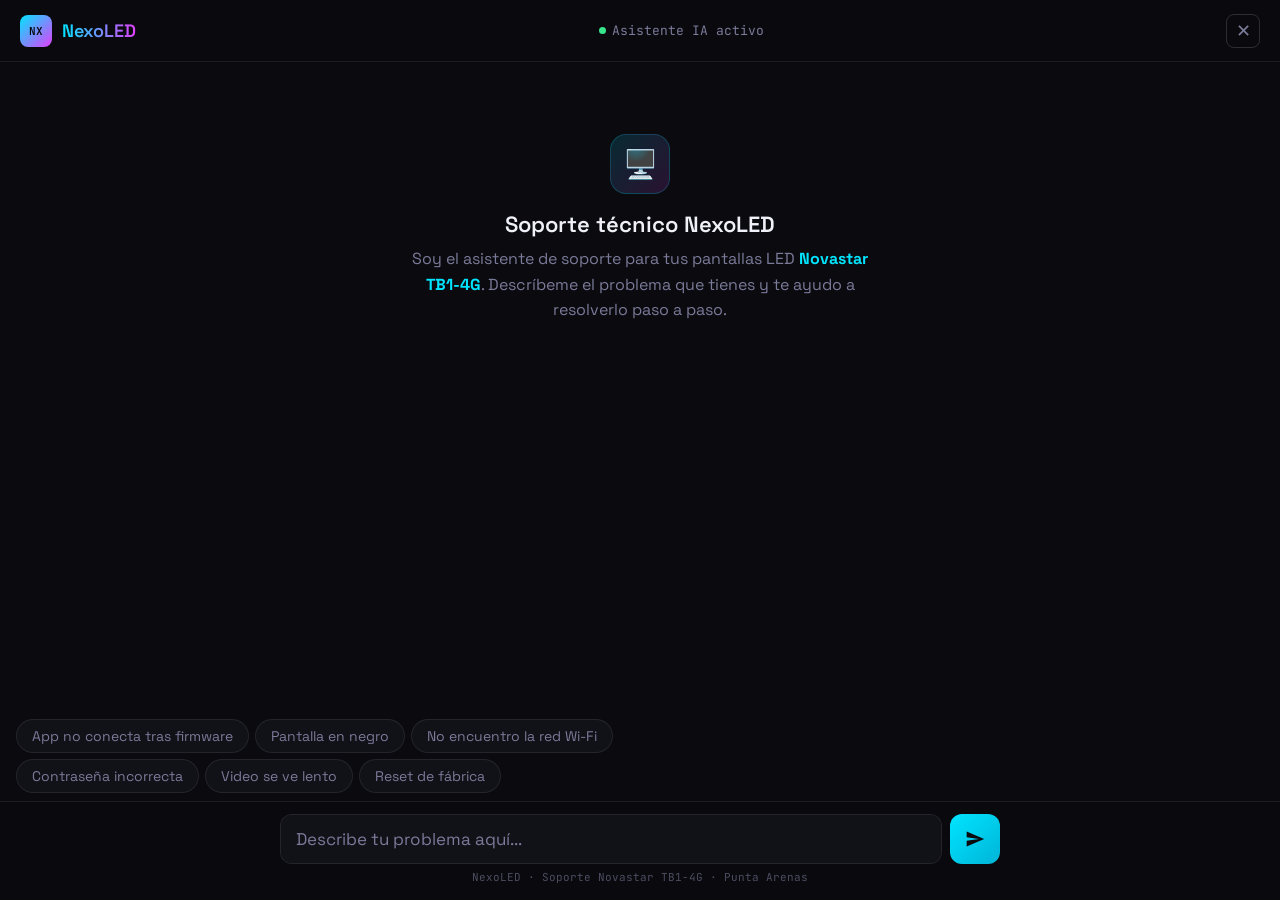
<file: soporte-chat.html>
<!DOCTYPE html>
<html lang="es">
<head>
<meta charset="UTF-8">
<meta name="viewport" content="width=device-width, initial-scale=1.0">
<title>Soporte IA · NexoLED</title>
<link rel="preconnect" href="https://fonts.googleapis.com">
<link href="https://fonts.googleapis.com/css2?family=Space+Grotesk:wght@400;500;600&family=JetBrains+Mono:wght@400;600&display=swap" rel="stylesheet">
<style>
:root {
  --cyan: #00e5ff;
  --magenta: #e040fb;
  --bg: #0a0a0f;
  --bg2: #111118;
  --bg3: #1a1a24;
  --border: rgba(255,255,255,0.08);
  --text: #f0f0f8;
  --muted: #7a7a99;
  --user-bubble: #1a1a2e;
  --ai-bubble: #111118;
}
*, *::before, *::after { box-sizing: border-box; margin: 0; padding: 0; }
html, body { height: 100%; }

body {
  font-family: 'Space Grotesk', sans-serif;
  background: var(--bg);
  color: var(--text);
  display: flex;
  flex-direction: column;
  height: 100dvh;
  overflow: hidden;
  font-size: 17px;
}

.header {
  display: flex;
  align-items: center;
  justify-content: space-between;
  padding: 0.85rem 1.25rem;
  border-bottom: 1px solid var(--border);
  background: rgba(10,10,15,0.98);
  flex-shrink: 0;
  backdrop-filter: blur(12px);
}
.logo-row { display: flex; align-items: center; gap: 10px; }
.logo-icon {
  width: 32px; height: 32px;
  background: linear-gradient(135deg, var(--cyan), var(--magenta));
  border-radius: 8px;
  display: flex; align-items: center; justify-content: center;
  font-family: 'JetBrains Mono', monospace;
  font-size: 11px; font-weight: 600; color: #0a0a0f;
}
.logo-text { font-size: 18px; font-weight: 600; }
.logo-text span {
  background: linear-gradient(90deg, var(--cyan), var(--magenta));
  -webkit-background-clip: text; -webkit-text-fill-color: transparent; background-clip: text;
}
.status-dot { display: flex; align-items: center; gap: 6px; font-size: 13px; font-family: 'JetBrains Mono', monospace; color: var(--muted); }
.dot { width: 7px; height: 7px; border-radius: 50%; background: #39e58c; animation: pulse 2s ease-in-out infinite; }
@keyframes pulse { 0%,100%{opacity:1;} 50%{opacity:0.4;} }

.close-chat-btn {
  background: none;
  border: 1px solid rgba(255,255,255,0.15);
  color: var(--muted);
  width: 34px; height: 34px;
  border-radius: 8px;
  cursor: pointer;
  font-size: 18px;
  display: flex; align-items: center; justify-content: center;
  transition: all 0.2s;
  flex-shrink: 0;
}
.close-chat-btn:hover { border-color: var(--cyan); color: var(--cyan); }

.chat-area {
  flex: 1; overflow-y: auto; padding: 1.5rem 1rem;
  display: flex; flex-direction: column; gap: 1rem; scroll-behavior: smooth;
}
.chat-area::-webkit-scrollbar { width: 4px; }
.chat-area::-webkit-scrollbar-track { background: transparent; }
.chat-area::-webkit-scrollbar-thumb { background: var(--border); border-radius: 4px; }

.msg { display: flex; gap: 10px; max-width: 720px; width: 100%; animation: msgIn 0.25s ease; }
@keyframes msgIn { from{opacity:0;transform:translateY(8px);} to{opacity:1;transform:translateY(0);} }
.msg.user { flex-direction: row-reverse; margin-left: auto; }
.msg.ai { margin-right: auto; }

.avatar {
  width: 32px; height: 32px; border-radius: 50%;
  display: flex; align-items: center; justify-content: center;
  font-size: 12px; font-weight: 600; flex-shrink: 0; margin-top: 2px;
}
.msg.ai .avatar { background: linear-gradient(135deg, var(--cyan), var(--magenta)); color: #0a0a0f; font-family: 'JetBrains Mono', monospace; }
.msg.user .avatar { background: var(--bg3); border: 1px solid var(--border); color: var(--muted); }

.bubble { padding: 13px 17px; border-radius: 14px; font-size: 17px; line-height: 1.65; max-width: calc(100% - 44px); }
.msg.user .bubble { background: var(--user-bubble); border: 1px solid rgba(0,229,255,0.15); border-top-right-radius: 4px; color: var(--text); }
.msg.ai .bubble { background: var(--ai-bubble); border: 1px solid var(--border); border-top-left-radius: 4px; color: var(--text); }

.bubble p { margin-bottom: 0.6rem; }
.bubble p:last-child { margin-bottom: 0; }
.bubble strong { font-weight: 600; color: var(--cyan); }
.bubble em { color: var(--muted); font-style: normal; font-size: 15px; }
.bubble ol, .bubble ul { padding-left: 1.2rem; margin: 0.5rem 0; }
.bubble li { margin-bottom: 6px; line-height: 1.55; }
.bubble code { font-family: 'JetBrains Mono', monospace; font-size: 14px; background: rgba(0,229,255,0.08); border: 1px solid rgba(0,229,255,0.15); padding: 1px 6px; border-radius: 4px; color: var(--cyan); }
.bubble hr { border: none; border-top: 1px solid var(--border); margin: 10px 0; }
.bubble h1 { font-size: 19px; font-weight: 600; color: var(--text); margin: 0.75rem 0 0.4rem; line-height: 1.3; }
.bubble h2 { font-size: 17px; font-weight: 600; color: var(--cyan); margin: 0.75rem 0 0.4rem; line-height: 1.3; }
.bubble h3 { font-size: 15px; font-weight: 600; color: var(--muted); margin: 0.5rem 0 0.3rem; line-height: 1.3; }

.typing-dots { display: flex; gap: 4px; align-items: center; padding: 4px 0; }
.typing-dots span { width: 7px; height: 7px; border-radius: 50%; background: var(--cyan); opacity: 0.4; animation: blink 1.2s ease-in-out infinite; }
.typing-dots span:nth-child(2) { animation-delay: 0.2s; }
.typing-dots span:nth-child(3) { animation-delay: 0.4s; }
@keyframes blink { 0%,100%{opacity:0.4;} 50%{opacity:1;} }

.suggestions { padding: 0 1rem 0.5rem; display: flex; flex-wrap: wrap; gap: 6px; max-width: 720px; flex-shrink: 0; }
.sug-btn { padding: 7px 15px; border: 1px solid var(--border); border-radius: 20px; font-size: 14px; font-family: 'Space Grotesk', sans-serif; background: var(--bg2); color: var(--muted); cursor: pointer; transition: all 0.18s; white-space: nowrap; }
.sug-btn:hover { border-color: var(--cyan); color: var(--cyan); background: rgba(0,229,255,0.06); }

.input-area { padding: 0.75rem 1rem 1rem; border-top: 1px solid var(--border); background: rgba(10,10,15,0.98); flex-shrink: 0; }
.input-row { display: flex; gap: 8px; max-width: 720px; margin: 0 auto; }
textarea {
  flex: 1; background: var(--bg2); border: 1px solid var(--border); border-radius: 12px;
  padding: 12px 15px; font-size: 17px; font-family: 'Space Grotesk', sans-serif;
  color: var(--text); resize: none; outline: none; height: 50px; max-height: 130px;
  overflow-y: auto; line-height: 1.5; transition: border-color 0.2s;
}
textarea::placeholder { color: var(--muted); }
textarea:focus { border-color: rgba(0,229,255,0.4); }

.send-btn {
  width: 50px; height: 50px;
  background: linear-gradient(135deg, var(--cyan), #00b4d8);
  border: none; border-radius: 12px; cursor: pointer;
  display: flex; align-items: center; justify-content: center;
  flex-shrink: 0; transition: opacity 0.2s, transform 0.1s;
}
.send-btn:hover { opacity: 0.85; }
.send-btn:active { transform: scale(0.95); }
.send-btn:disabled { opacity: 0.35; cursor: not-allowed; }
.send-btn svg { width: 20px; height: 20px; fill: #0a0a0f; }

.footer-note { text-align: center; font-size: 11px; font-family: 'JetBrains Mono', monospace; color: var(--muted); margin-top: 6px; opacity: 0.6; }

.welcome { max-width: 520px; margin: 1rem auto; text-align: center; padding: 2rem 1rem; }
.welcome-icon { width: 60px; height: 60px; background: linear-gradient(135deg, rgba(0,229,255,0.15), rgba(224,64,251,0.15)); border: 1px solid rgba(0,229,255,0.2); border-radius: 16px; display: flex; align-items: center; justify-content: center; margin: 0 auto 1rem; font-size: 28px; }
.welcome h2 { font-size: 22px; font-weight: 600; margin-bottom: 0.5rem; }
.welcome p { font-size: 16px; color: var(--muted); line-height: 1.6; }

@media (max-width: 480px) {
  .status-dot span { display: none; }
  .bubble { font-size: 15px; }
  .welcome h2 { font-size: 20px; }
  .welcome p { font-size: 14px; }
}
</style>
</head>
<body>

<div class="header">
  <div class="logo-row">
    <div class="logo-icon">NX</div>
    <div class="logo-text"><span>NexoLED</span></div>
  </div>
  <div class="status-dot">
    <div class="dot"></div>
    <span>Asistente IA activo</span>
  </div>
  <button class="close-chat-btn" onclick="cerrarChat()" aria-label="Cerrar soporte">✕</button>
</div>

<div class="chat-area" id="chat">
  <div class="welcome" id="welcome">
    <div class="welcome-icon">🖥️</div>
    <h2>Soporte técnico NexoLED</h2>
    <p>Soy el asistente de soporte para tus pantallas LED <strong style="color:var(--cyan)">Novastar TB1-4G</strong>. Descríbeme el problema que tienes y te ayudo a resolverlo paso a paso.</p>
  </div>
</div>

<div class="suggestions" id="sugs">
  <button class="sug-btn" onclick="sendSug(this)">App no conecta tras firmware</button>
  <button class="sug-btn" onclick="sendSug(this)">Pantalla en negro</button>
  <button class="sug-btn" onclick="sendSug(this)">No encuentro la red Wi-Fi</button>
  <button class="sug-btn" onclick="sendSug(this)">Contraseña incorrecta</button>
  <button class="sug-btn" onclick="sendSug(this)">Video se ve lento</button>
  <button class="sug-btn" onclick="sendSug(this)">Reset de fábrica</button>
</div>

<div class="input-area">
  <div class="input-row">
    <textarea id="inp" placeholder="Describe tu problema aquí..." rows="1"></textarea>
    <button class="send-btn" id="sendBtn" onclick="send()">
      <svg viewBox="0 0 24 24"><path d="M2.01 21L23 12 2.01 3 2 10l15 2-15 2z"/></svg>
    </button>
  </div>
  <div class="footer-note">NexoLED · Soporte Novastar TB1-4G · Punta Arenas</div>
</div>

<script>
let history = [];
let busy = false;

const chatEl = document.getElementById('chat');
const inp = document.getElementById('inp');
const sendBtn = document.getElementById('sendBtn');
const sugsEl = document.getElementById('sugs');

function cerrarChat() {
  try {
    window.parent.toggleSupport();
  } catch(e) {
    window.history.back();
  }
}

inp.addEventListener('keydown', e => {
  if (e.key === 'Enter' && !e.shiftKey) { e.preventDefault(); send(); }
});
inp.addEventListener('input', () => {
  inp.style.height = 'auto';
  inp.style.height = Math.min(inp.scrollHeight, 130) + 'px';
});

function sendSug(btn) {
  inp.value = btn.textContent;
  send();
}

function addMsg(role, text) {
  const welcome = document.getElementById('welcome');
  if (welcome) welcome.remove();
  sugsEl.style.display = 'none';
  const div = document.createElement('div');
  div.className = `msg ${role}`;
  div.innerHTML = `
    <div class="avatar">${role === 'ai' ? 'NX' : '👤'}</div>
    <div class="bubble">${role === 'ai' ? mdToHtml(text) : escHtml(text)}</div>
  `;
  chatEl.appendChild(div);
  chatEl.scrollTop = chatEl.scrollHeight;
  return div;
}

function addTyping() {
  const div = document.createElement('div');
  div.className = 'msg ai';
  div.id = 'typing';
  div.innerHTML = `<div class="avatar">NX</div><div class="bubble"><div class="typing-dots"><span></span><span></span><span></span></div></div>`;
  chatEl.appendChild(div);
  chatEl.scrollTop = chatEl.scrollHeight;
}

function escHtml(t) {
  return t.replace(/&/g,'&amp;').replace(/</g,'&lt;').replace(/>/g,'&gt;');
}

function mdToHtml(text) {
  let t = escHtml(text);
  t = t.replace(/^### (.+)$/gm, '<h3>$1</h3>');
  t = t.replace(/^## (.+)$/gm, '<h2>$1</h2>');
  t = t.replace(/^# (.+)$/gm, '<h1>$1</h1>');
  t = t.replace(/\*\*(.+?)\*\*/g, '<strong>$1</strong>');
  t = t.replace(/\*(.+?)\*/g, '<em>$1</em>');
  t = t.replace(/`(.+?)`/g, '<code>$1</code>');
  t = t.replace(/^\d+\.\s+(.+)$/gm, '<li>$1</li>');
  t = t.replace(/(<li>.*<\/li>\n?)+/g, '<ol>$&</ol>');
  t = t.replace(/^[-•*]\s+(.+)$/gm, '<li>$1</li>');
  t = t.replace(/(<li>.*<\/li>\n?)+/g, m => m.includes('<ol>') ? m : '<ul>' + m + '</ul>');
  t = t.replace(/^---$/gm, '<hr>');
  t = t.split('\n\n').map(p => {
    p = p.trim();
    if (!p) return '';
    if (p.startsWith('<h') || p.startsWith('<ol') || p.startsWith('<ul') || p.startsWith('<hr')) return p;
    return `<p>${p.replace(/\n/g,'<br>')}</p>`;
  }).join('');
  return t;
}

async function send() {
  const text = inp.value.trim();
  if (!text || busy) return;

  busy = true;
  sendBtn.disabled = true;
  inp.value = '';
  inp.style.height = '50px';

  addMsg('user', text);
  history.push({ role: 'user', content: text });
  addTyping();

  try {
    const res = await fetch('/api/chat', {
      method: 'POST',
      headers: { 'Content-Type': 'application/json' },
      body: JSON.stringify({ messages: history })
    });

    const data = await res.json();
    document.getElementById('typing')?.remove();

    if (data.error) {
      addMsg('ai', `Hubo un problema técnico. Contáctanos al **WhatsApp +56990188665** y te ayudamos de inmediato.`);
    } else {
      const reply = data.content.find(b => b.type === 'text')?.text || 'No pude generar una respuesta.';
      history.push({ role: 'assistant', content: reply });
      addMsg('ai', reply);
    }
  } catch (err) {
    document.getElementById('typing')?.remove();
    addMsg('ai', `Hubo un problema técnico. Contáctanos al **WhatsApp +56990188665** y te ayudamos de inmediato.`);
  }

  busy = false;
  sendBtn.disabled = false;
  inp.focus();
}
</script>
</body>
</html>
</file>
